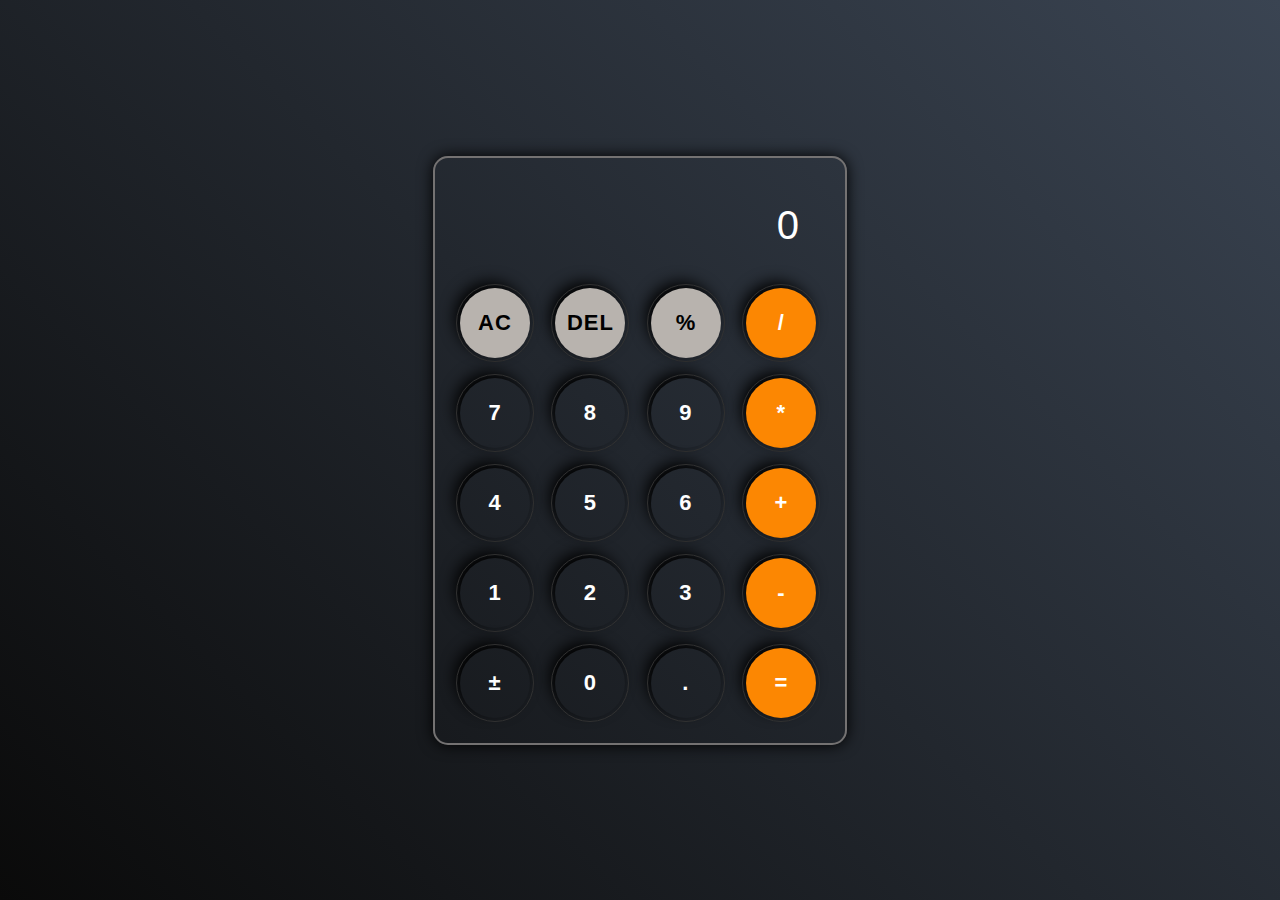
<file: calculator/index.html>
<!DOCTYPE html>
<html lang="en">
<head>
    <meta charset="UTF-8">
    <meta name="viewport" content="width=device-width, initial-scale=1.0">
    <title>Calculator | the Code School</title>
    <link rel="stylesheet" href="style.css">
</head>
<body>
    <div class="calculator">
        <div class="display">
            <input type="text" id="inputBox" value="0" placeholder="0"  disabled>
        </div>
        <div class="row">
            <button type="button" class="opr">AC</button>
            <button type="button" class="opr">DEL</button>
            <button type="button" class="opr">%</button>
            <button type="button" class="opra">/</button>
        </div>
        <div class="row">
            <button type="button">7</button>
            <button type="button">8</button>
            <button type="button">9</button>
            <button type="button" class="opra">*</button>
        </div>
        <div class="row">
            <button type="button">4</button>
            <button type="button">5</button>
            <button type="button">6</button>
            <button type="button" class="opra">+</button>
        </div>
        <div class="row">
            <button type="button">1</button>
            <button type="button">2</button>
            <button type="button">3</button>
            <button type="button" class="opra">-</button>
        </div>
        <div class="row">
            <button type="button" id="plusMinus">&#xB1;</button>
            <button type="button">0</button>
            <button type="button">.</button>
            <button type="button" id="eqBtn">=</button>
        </div>

    </div>
    <script src="app.js"></script>
</body>
</html>
</file>
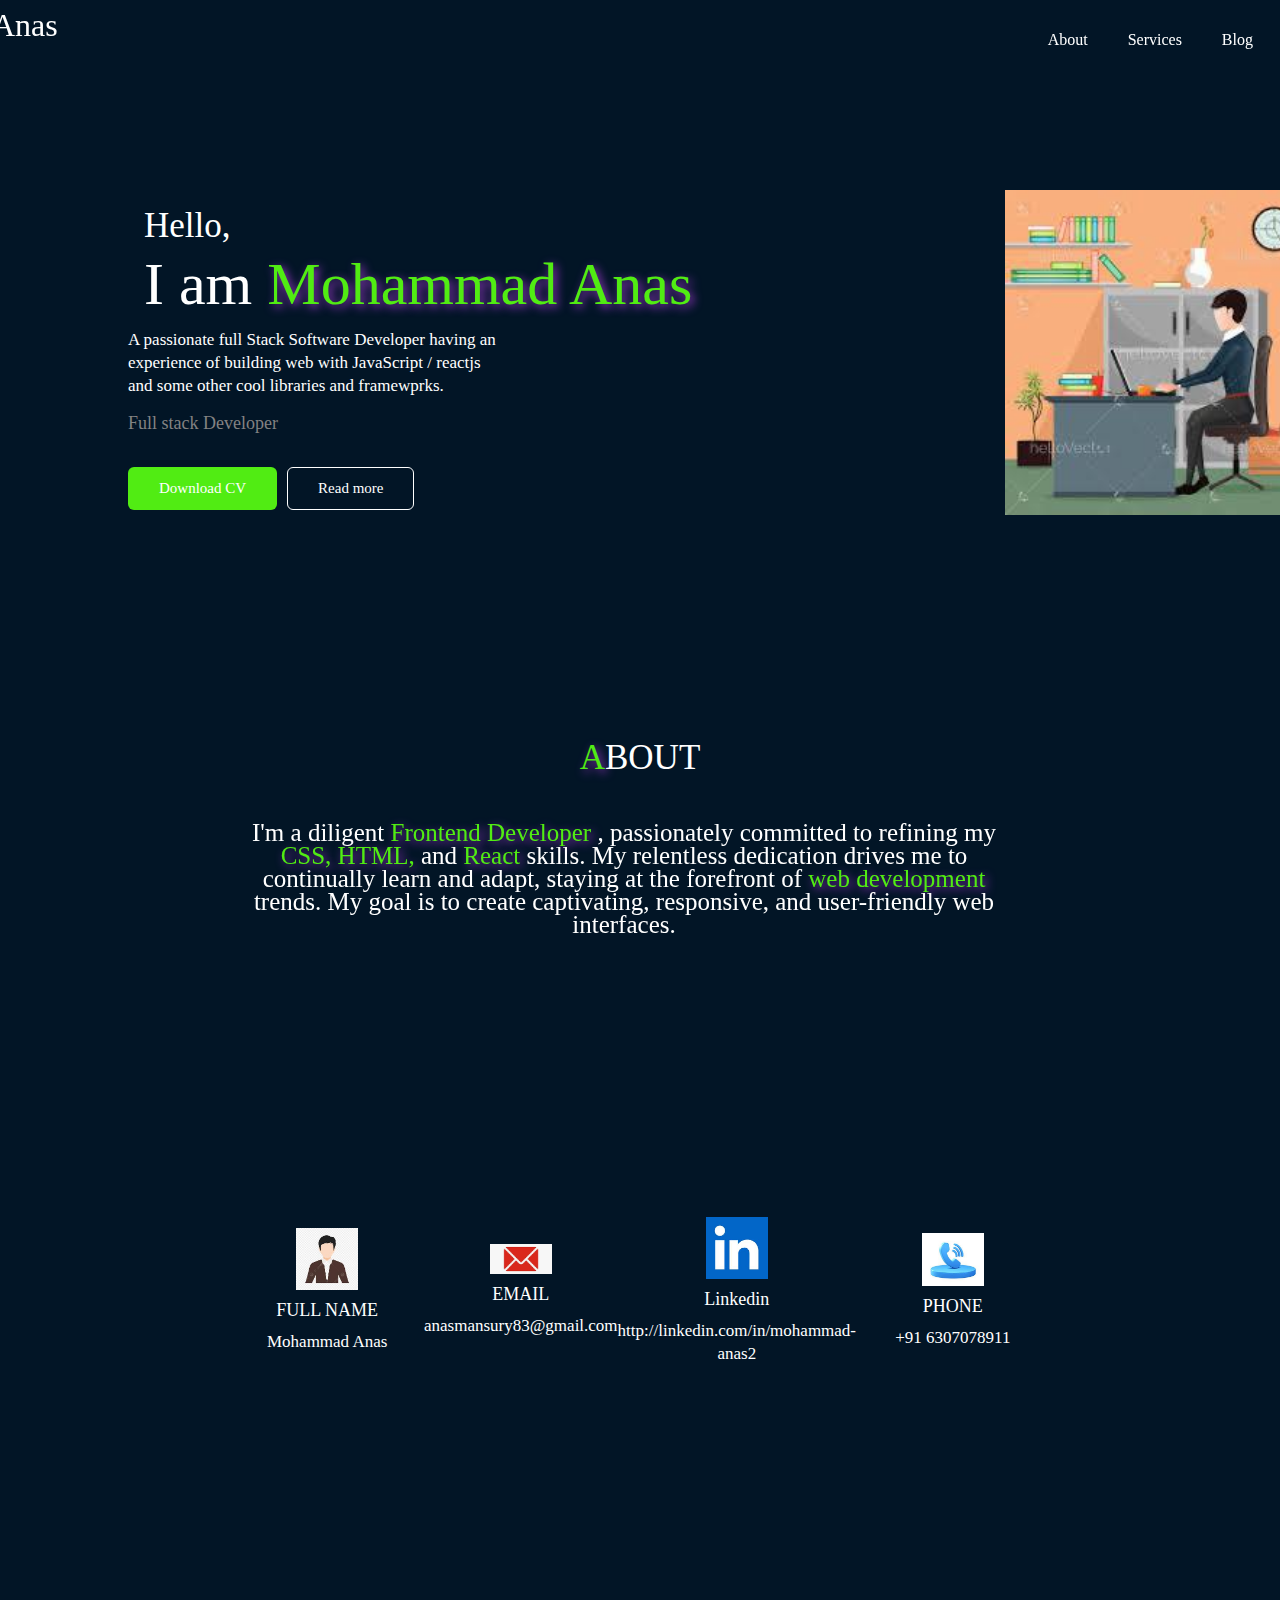
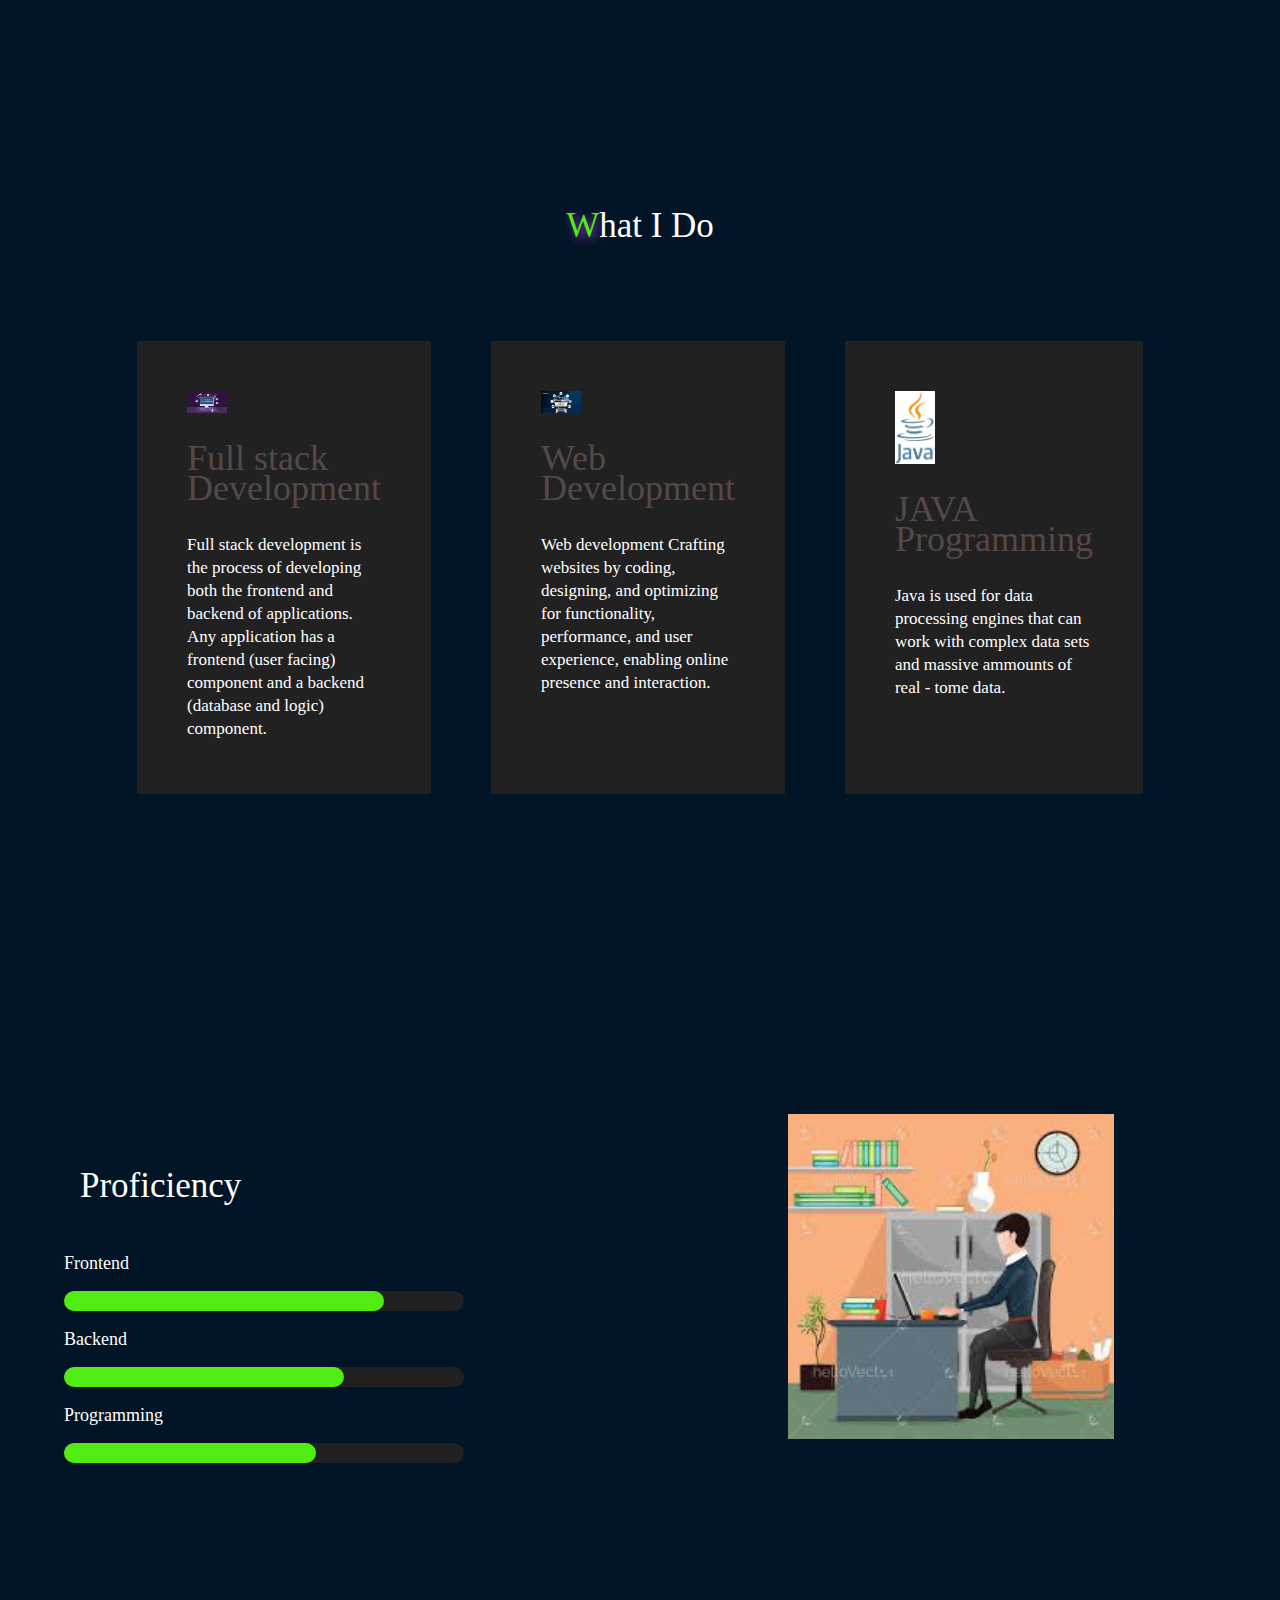
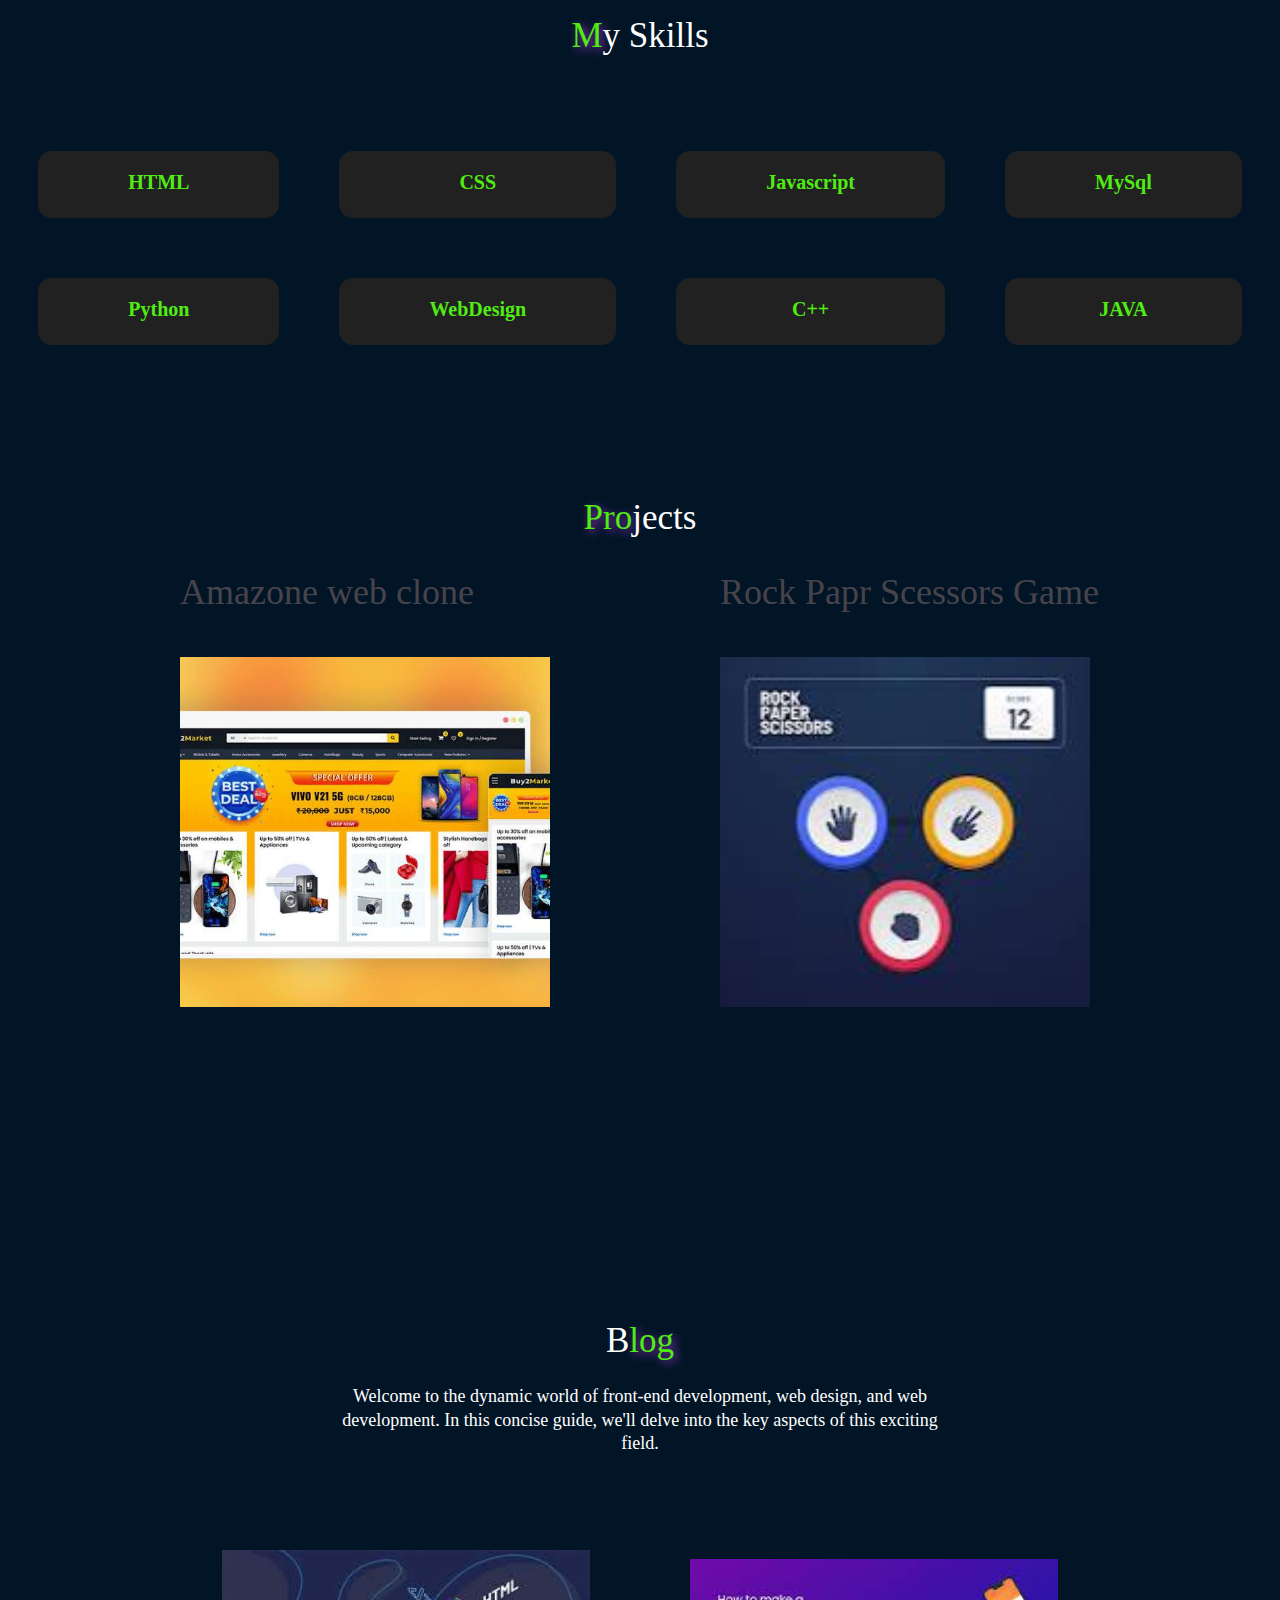
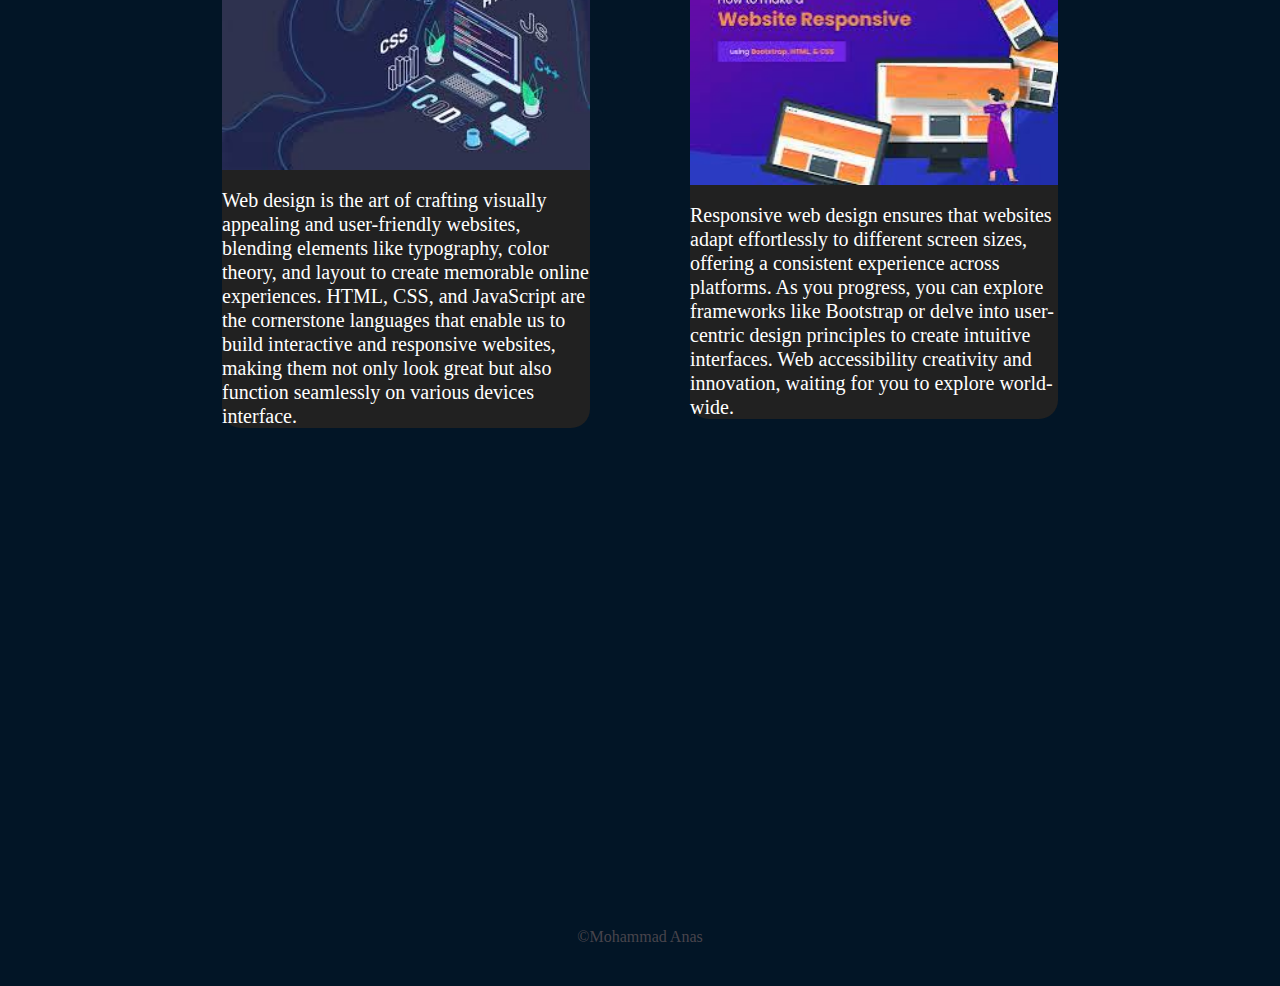
<file: portfolio/index.html>
<!DOCTYPE html>
<html lang="en">
<head>
    <meta charset="UTF-8">
    <meta name="viewport" content="width=device-width, initial-scale=1.0">
    <title>Portfolio</title>
    <link rel="stylesheet" href="style.css">
</head>


<body>
    <nav>
        <div class="container nav-container">
            <a href="" class="logo">
                <h2>MohammadAnas<span> Portfolio</span></h2>
            </a>
            <ul>
                <li><a href="#About">About </a></li>
                <li><a href="#Services">Services</a></li>
                <li><a href="#Blog">Blog</a></li>
                <li><a href="#Contact">Contact </a></li>

            </ul>
        </div>
    </nav>
    <header>
        <div class="header-container container">
            <div class="header-left">
                <h1>
                    Hello,

                    <p class="name"> I am <span>Mohammad Anas</span></p>
                </h1>
                <p>A passionate full Stack Software Developer having an <br> experience of building web with 
                    JavaScript / reactjs <br> and some other cool libraries and framewprks.
                </p>

                <h5>Full stack Developer</h5>
                <br>
                <div class="header-action-aria">
                    <a href="cv.pdf" download class="btn btn-primary">Download CV</a>
                    <a href="" class="btn">Read more</a>
                </div>
            </div>
            <div class="header-right">
                <img src="intro.jpeg" alt="">
            </div>
    </header>

    <section id="About">
        <h1><span>A</span>BOUT</h1>
        <div class="container about-container">
            <p>I'm a diligent <span>Frontend Developer </span>, passionately committed to refining my <span> CSS, HTML,
                </span> and <span> React </span> skills. My
                relentless dedication drives me to continually learn and adapt, staying at the forefront of <span>web
                    development</span> trends. My goal is to create captivating, responsive, and user-friendly web
                interfaces.</p>
        </div>
    </section>
    <section id="Contact">
        <div class="about-content">
            <article class="about-article">
                <img src="man.jpeg" alt="">
                <h5>FULL NAME</h5>
                <p>Mohammad Anas</p>

            </article>
            <article class="about-article">
                <img src="email.jpeg" alt="">
                <h5>EMAIL</h5>
                <p>anasmansury83@gmail.com</p>

            </article>
            <article class="about-article">
                <img src="linkedin.jpeg" alt="">
                <h5>Linkedin</h5>
                <p>http://linkedin.com/in/mohammad-anas2</p>

            </article>
            <article class="about-article">
                <img src="call.jpeg" alt="">
                <h5>PHONE </h5>
                <p>+91 6307078911</p>

            </article>
        </div>
    </section>


    <section id="Services">
        <h1><span>W</span>hat I Do</h1>

        <div class="container services-container">
            <article class="services-article">
                <img src="full stack.jpeg" alt="">
                <h2>Full stack Development</h2>
                <p>Full stack development is the process of developing both the frontend and backend of applications.
                    Any application has a frontend (user facing) component and a backend (database and logic) component.
                </p>
            </article>
            <article class="services-article">
                <img src="web development.jpeg" alt="">
                <h2>Web
                    Development</h2>
                <p>Web development

                    Crafting websites by coding, designing, and optimizing for functionality, performance, and user
                    experience, enabling online presence and interaction.</p>
            </article>
            <article class="services-article">
                <img src="java.jpeg" alt="">
                <h2>JAVA Programming</h2>
                <p>

                 Java is used for data processing engines that can work with complex data sets and massive ammounts of real - tome data.</p>
            </article>
        </div>
    </section>

    <section id="proficiency">
        <div id="container-pro" class="pfs">
        <h1>Proficiency</h1>  <br><br>
        
        <article>
            <h5>Frontend</h5> <br>
            <div class="prof" id="frontend-outer"><div id="frontend-inner"></div></div>  <br>
            <h5>Backend</h5> <br>
            <div class="prof" id="backend-outer"><div id="backend-inner"></div></div>  <br>
            <h5>Programming</h5> <br>
            <div class="prof" id="Programming-outer"><div id="programming-inner"></div></div>
        </article>
    </div>
    <div id="pf" class="pfs">
        <img src="intro.jpeg" alt="">
    </div>
    </section>

    <section id="skills">
        <h1> <span>M</span>y Skills</h1>
        <div class="container skills-container">
            <article class="skill-article">

                <h4>HTML </h4>
            </article>
            <article class="skill-article">

                <h4>CSS</h4>
            </article>
            <article class="skill-article">

                <h4>Javascript</h4>
            </article>
            <article class="skill-article">

                <h4>MySql</h4>
            </article>
            <article class="skill-article">

                <h4>Python</h4>
            </article>
            <article class="skill-article">

                <h4>WebDesign</h4>
            </article>
            <article class="skill-article">

                <h4>C++</h4>
            </article>
            <article class="skill-article">

                <h4>JAVA</h4>
            </article>

        </div>
    </section>


    <section id="projects">
        <h1><span>Pro</span>jects</h1>
        <div id="project-container">
            
                <div class="pros">
                    
                <h2>Amazone web clone</h2>
                <div class="pimg">
                <img src="amazone.jpeg" alt="" class="pro-img">
            </div>
            
                </div>
           

            
                <div class="pros">
                    
                <h2>Rock Papr Scessors Game</h2>
                <div class="pimg">
                <img src="rps.jpeg" alt="" class="pro-img">
                </div>
            
            </div>
            
        </div>
    </section>


    <section id="Blog">
        <div class="row">
            <div class="header">
                <h1>B<span>log</span></h1>
                <p>Welcome to the dynamic world of front-end development, web design, and web development. In this
                    concise guide, we'll delve into the key aspects of this exciting field.</p>
            </div>
            <div class="content">
                <div class="card">

                    <img src="blog 1.jpg" alt="">
                    <br>
                    <p>
                        Web design is the art of crafting visually appealing and user-friendly websites, blending
                        elements like typography, color theory, and layout to create memorable online experiences. HTML,
                        CSS, and JavaScript are the cornerstone languages that enable us to build interactive and
                        responsive websites, making them not only look great but also function seamlessly on various
                        devices interface.

                    </p>
                </div>
                <div class="card">

                    <img src="blog 2.jpg" alt="">
                    <br>
                    <p>
                        Responsive web design ensures that websites adapt effortlessly to different screen sizes,
                        offering a consistent experience across platforms. As you progress, you can explore frameworks
                        like Bootstrap or delve into user-centric design principles to create intuitive interfaces. Web
                        accessibility creativity and innovation, waiting for you to explore world-wide.

                    </p>
                </div>
            </div>
        </div>
    </section>
    
    <footer>
        &copy;Mohammad Anas

    </footer>
   
</body>
</html>
</file>
<file: calculator/style.css>
*{
    margin: 0;
    padding: 0;
    box-sizing: border-box;
    font-family: Arial, Helvetica, sans-serif;
    letter-spacing: 1px;
}

body{
    min-height: 100vh;
    max-width: 100%;
    display: flex;
    justify-content: center;
    align-items: center;
    background: linear-gradient(45deg, #0a0a0a, #3a4452);
}

.calculator{
    padding: 15px;
    box-shadow: 0 0 15px #000;
    border: 2px solid rgb(116,114,114);
    border-radius: 15px;
}

.display input{
    width: 360px;
    border: none;
    outline: none;
    padding: 20px;
    margin: 10px;
    background: transparent;
    color: #fff;
    font-size: 40px;
    text-align: right;
    cursor: pointer;
}

input::placeholder{
    color: #fff;
}

button{
    width: 70px;
    height: 70px;
    margin: 10px;
    background: transparent;
    color: #fff;
    font-size: 22px;
    font-weight: 600;
    border: 0;
    border-radius: 50%;
    box-shadow: -5px -6px 15px #000;
    outline: 1px solid #313131;
    outline-offset: 3px;
    cursor: pointer;
}

button:active{
    background: #000;
    transform: translate(2px, 2px);
}

.opr{
    color: black;
    background-color: rgb(184, 179, 174);
    font-weight: 700;
}

.opra {
    color: white;
    background-color: rgb(252, 135, 2);
    font-weight: 700;
}

#eqBtn{
    background: rgb(252, 135, 2);
    font-weight: 900;
}
</file>
<file: portfolio/style.css>
* {
    margin: 0;
    padding: 0;
    box-sizing: border-box;
    text-decoration: none;
    list-style: none;
}
:root{
    --color-white:#ffffff;
    --color-light:#828282;
    --color-primary:#51ec13;
    --color-dark:#212121;
    --color-border:#7e686895;
    --color-bg:#021526;

}
body{
    background: var(--color-bg);
    color: var(--color-white);
}
  h1{
    font-size: 35px;
    font-weight: 400;
    color: white;
    line-height: 30px;
    margin: 1rem ;
    
    
 }
h2{
    font-size: 36px;
    font-weight: 500;
    line-height: 30px;
    color:var(--color-border);

}
h4{
    font-size: 20px;
    font-weight: 600;
    line-height: 31px;
    color:var(--color-primary);

}
h5{
    font-size: 18px;
    font-weight: 500;
    line-height: 20px;
    color:white;

}
p{
    color:var(--color-white);
    font-size: 17px;
    line-height: 23px;
}
.btn{
    
    display: inline-block;
    width: fit-content;
    border: 1px solid white;
    padding: 12px 30px;
    font-size: 15px;
    font-weight: 500;
    transition: .4s ease;
    color:#ffff;
    border-radius: 6px;
}
.btn:hover{
    background: white;
    color: var(--color-bg);
    border-color:transparent ;
}
.btn-primary{
    background: var(--color-primary);
    border-color: transparent;
    
}
.container{
    max-width: 160px;
    width: 90%;
    margin: 0 auto;
    
}
nav{
    height: 5rem;
    width: 100%;
    position:fixed ;
    top:0;
    right: 0;
    
}
.nav-container  {
  
  height: 100%;
  justify-content: center;
  align-items: center;
  display: flex;

}

ul {
    display: block;
    list-style-type: disc;
    margin-block-start: 1em;
    margin-block-end: 1em;
    margin-inline-start: 950px;
    margin-inline-end:100px;
    padding-inline-start: 40px;
    
}
.logo h2{
    color: white;
    font-size: 32px;
}
.nav-container ul{
    display: flex;
    align-items: center;
    gap:40px;
}
.nav-container ul li a{
    color: #ffffff;
    font-size: 16px;
    font-weight: 400;
    transition: .4s ease;
    
}
.nav-container ul li a:hover{
    color:var(--color-primary);
}
span{
     
    color: var(--color-primary);
    text-shadow: 3px 3px 10px rgb(156, 56, 202);
    
}
header{
    margin-top: 190px;
    

    
}


.header-container{
    display: grid;
    grid-template-columns: 548% 120%;
    align-items: center;
    margin-left: 10%;
}
img{
    width: 170%;
    display: block;
    
    
}
.header-container p{
    width: 90%;
    margin: 2rem 0 1rem;
    font-style:normal;
}
.name{
    width: 50px;
    font-size: 60px;
    font-weight: 500;
}
.header-container h5{
    margin: 1rem 0;
    color: var(--color-light);
}
.header-action-aria{
    display: flex;
    gap: 10px;
    align-items: center;
}
#About{
    padding-top:70px;
}
section>h1{
    text-align: center;
    margin-bottom: 44px;
    margin-top: 158px;
}
.about-container p{
    
    margin: 4px auto;
    width: 62%;
    position: absolute;
    margin-left: -26%;
    font-style:normal;
    font-weight: 55px;
    text-align: center;
    font-size: 25px;

    
}
    
    

.about-content{
margin-top: 600%;
display: grid;
margin: 280px 18%;
grid-template-columns: repeat(4,1fr);
justify-content: center;
align-items: center;



}
.about-article{
    display: flex;
    justify-content: center;
    align-items: center;
    flex-direction: column;
    margin: auto;
    gap: 10px;
    text-align: center;
}
.about-article img{
    width: 62px;
}
#Services{
    padding-top: 8px;
    
}

.services-container{
    display: grid;
    grid-template-columns: repeat(3,1fr);
    gap:60px;
    margin-top: 100px;
   justify-content: center;
}
.services-article{
    background: var(--color-dark);
    display: flex;
    flex-direction: column;
    gap: 30px;
    padding: 50px;
    border-bottom: 4px solid transparent;
}
.services-article:hover{
    border-color: var(--color-primary);
}
.services-article img{
    width: 40px;
}
.services-article p{
    font-family:'Times New Roman', Times, serif;
}


#container-pro {
    margin-left: 5%;
    margin-top: 100px;
}
.prof {
    
    height: 20px;
    width: 400px;
    border-radius: 10px;
    background-color: var(--color-dark);
}

#frontend-inner {
    width: 80%;
    height: 100%;
    background-color: var(--color-primary);
    border-radius: 10px
}
#backend-inner {
    width: 70%;
    height: 100%;
    background-color: var(--color-primary);
    border-radius: 10px;
}
#programming-inner {
    width: 63%;
    height: 100%;
    background-color: var(--color-primary);
    border-radius: 10px;
}

.pfs {
    display: inline-block;
}

#pf {
    width: 15%;
    margin: 25% 0 0 25%;

    
}






#skills{
    padding-top: -1px;
    
}

.skills-container{
    display: grid;
    grid-template-columns: repeat(4,1fr);
    gap:60px;
    margin-top: 100px;
   justify-content: center;
   text-align: center;

}
.skill-article{
    background: var(--color-dark);
    display: flex;
    flex-direction: column;
    text-align: center;
    justify-content: center;
    padding:16px 90px;
    border-radius: 14px;
    
    border-bottom: 4px solid transparent;
}
.skill-article:hover{
    border-color: var(--color-primary);
    
}


#project-container {
    display: flex;
   justify-content: center;
   gap: 10rem;
   
   
}
.pimg {
    margin-top: 50px;
    height: 360px;
    width: 380px;
    
}

.pimg:hover{
    border: 5px solid var(--color-primary);
}
.pro-img {
    height: 350px;
    width: 370px;
    object-fit: cover;
}


#Blog .row{
    width: 80%;
    margin: auto;
}
#Blog .row .header{
    width: 60%;
    text-align: center;
    margin: auto;
}
#Blog .row .header h1{
   padding-top: 280px;
   gap: 19px;
}
 .header h1{
  margin:29px ;
}
#Blog .row .header p{
    margin-top: 15px;
    font-size: 18px;
    line-height: 1.3;
}
.content .card img{
    width: 100% ;
    height: auto;
}
.content .card p{
    font-size: 20px;
    line-height: 1.2;
}
.content{
 display: flex;
  align-items:center;
  justify-content:space-between;
  margin: 44px;
  
}
.content .card{
    flex: 2;
    margin: 50px 50px;
    box-shadow: 0px  4px 0px rgba(0,0,0,0,1);
    background-color: #212121;
    border-radius: 19px;
}


#Contact{
    padding-top: 120px;
}
.contatact-container{
    margin-top: 80px;
}


footer{
    margin-top:450px ;
    margin-bottom: 40px ;
    text-align: center;
    color:var(--color-border);
}
</file>
